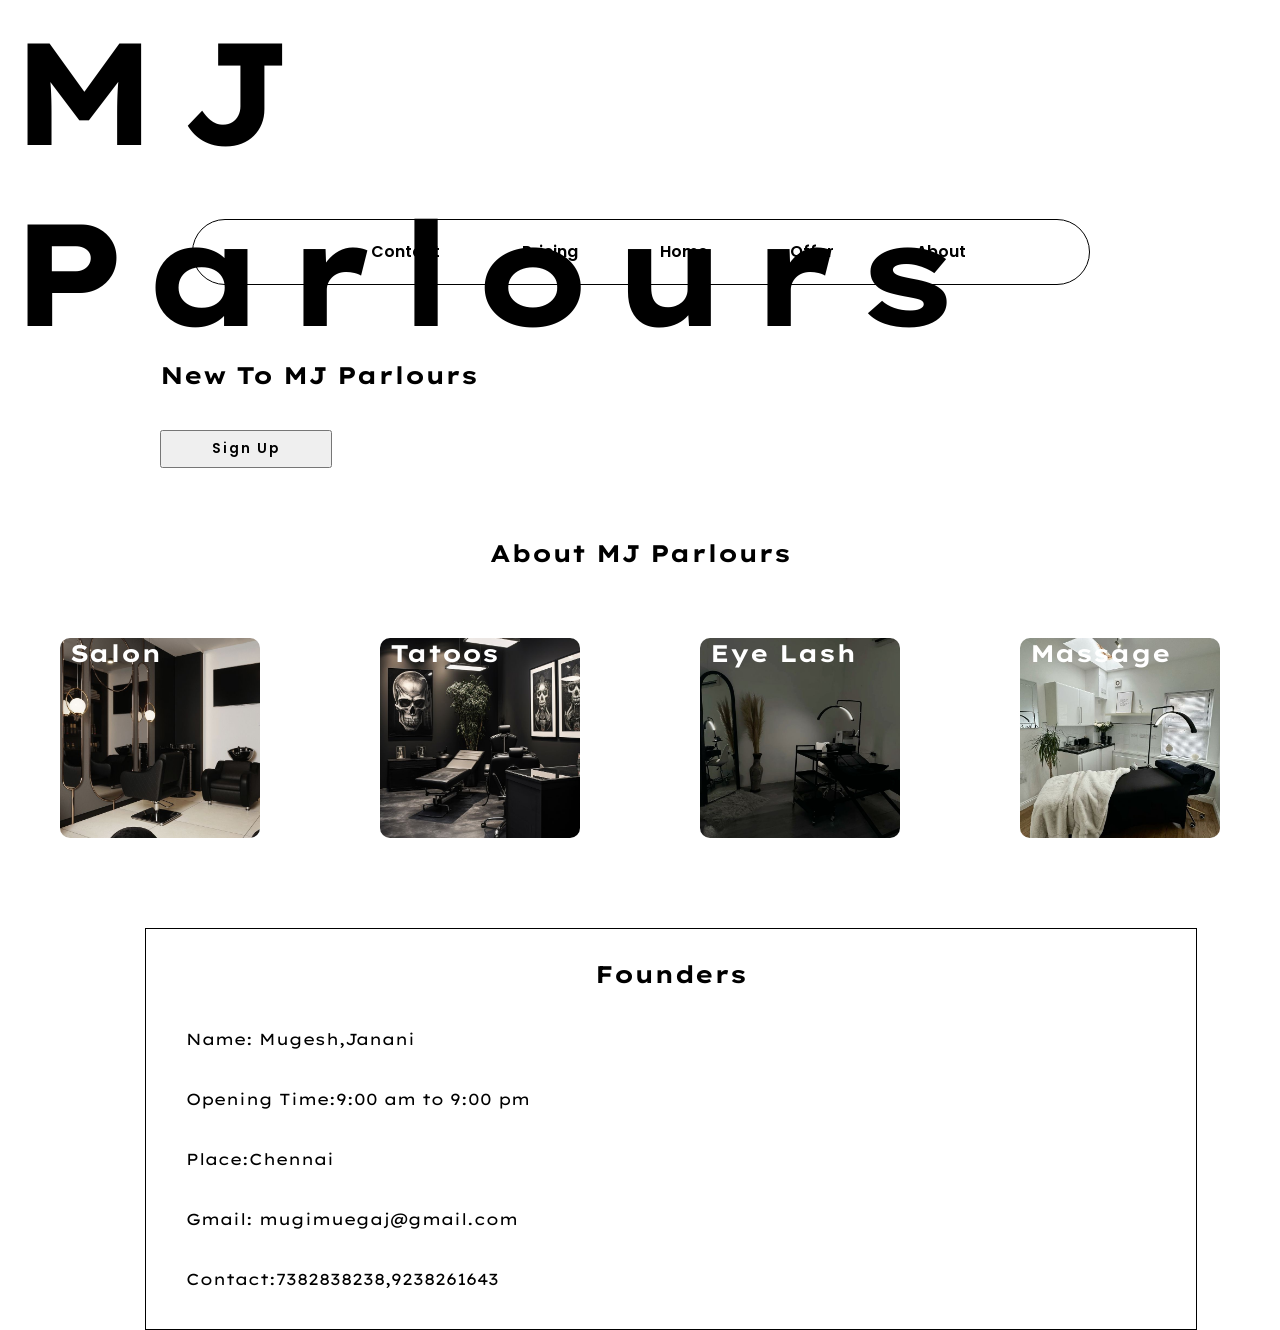
<file: web4/index.html>
<!DOCTYPE html>
<html lang="en">
<head>
    <meta charset="UTF-8">
    <meta name="viewport" content="width=device-width, initial-scale=1.0">
    <title>MJ Parlours</title>
    <link rel="stylesheet" href="style.css">
    <link rel="preconnect" href="https://fonts.googleapis.com">
    <link rel="preconnect" href="https://fonts.gstatic.com" crossorigin>
    <link href="https://fonts.googleapis.com/css2?family=Lexend+Giga:wght@100..900&display=swap" rel="stylesheet">
    <link rel="preconnect" href="https://fonts.googleapis.com">
    <link rel="preconnect" href="https://fonts.gstatic.com" crossorigin>
    <link href="https://fonts.googleapis.com/css2?family=Poppins:ital,wght@0,100;0,200;0,300;0,400;0,500;0,600;0,700;0,800;0,900;1,100;1,200;1,300;1,400;1,500;1,600;1,700;1,800;1,900&display=swap" rel="stylesheet">

</head>
<body>
    <div class="backgorund">
        <div class="mjback">
            <div class="mj">
                <h1>MJ Parlours</h1>
            </div>
        </div>
        <div class="ancback">
            <div class="anc">
                <nav>
                    <a href="" class="con">Contact</a>
                    <a href="" class="pri">Pricing</a>
                    <a href="" class="hom">Home</a>
                    <a href="" class="off">Offer</a>
                    <a href="" class="abo">About</a>
                </nav>
            </div>
        </div>
        <div class="signin">
            <h2>New To MJ Parlours</h2>
            <button id="btn">Sign Up</button>
        </div>
        <div class="about">
            <h2>About MJ Parlours</h2>
        </div>
        <div class="box">
            <div class="box1">
                <h3>Salon</h3>
          
            </div>
            <div class="box2">
                  <h3>Tatoos</h3>
            </div>
            <div class="box3">
                 <h3>Eye Lash</h3>
            </div>
            <div class="box4">
                <h3>Massage</h3>
            </div>
        </div>
        <div class="found">
            <h2>Founders</h2>
            <ul>
                <li>Name: Mugesh,Janani</li>
                <li>Opening Time:9:00 am to 9:00 pm</li>
                <li>Place:Chennai</li>
                <li>Gmail: mugimuegaj@gmail.com</li>
                <li>Contact:7382838238,9238261643</li>
            </ul>
        </div>
    </div>
</body>
</html>
</file>
<file: web4/style.css>
*{
    padding: 0rem;
    margin: 0rem;
}
.mjback{
    background-color: cadetblue;
    width: 100%;
    height: 11.7rem;
    background: transparent;
}
.mj h1{
    font-size: 145px;
    letter-spacing: 14.5px;
    font-family: "Lexend Giga", serif;
  font-optical-sizing: auto;
  font-weight: weight;
  font-style: normal;
  margin-left: 8px;
}
.ancback{
    background-color: chocolate;
    width:70%;
    height: 4rem;
    margin-left: 12rem;
    margin-top: 2rem;
    border-radius: 50px;
    background: transparent;
    border-width: 1px;
    border-color: black;
    border-style: solid;
}
nav{
  
    position: relative;
    top: 19px;
    left: 100px;
}
nav a{
    padding-left: 78px;
    font-family: "Poppins", serif;
    font-weight: 600;
    font-style: normal;
    color: black;
    text-decoration: none;
    transition: 1s;
    position: relative;
}
.signin{
    font-family: "Lexend Giga", serif;
    font-optical-sizing: auto;
    font-weight: weight;
    font-style: normal;
   
}
.signin #btn{
    font-family: "Poppins", serif;
    font-weight: 600;
    font-style: normal;
    padding: 7px 50px 7px 50px;
    margin-top: 40px;
    letter-spacing: 2px;
}
.signin{
    margin-left: 160px;
    margin-top: 75px;
}
a:hover{
   
    margin-left: 4px;
}
.about{
    font-family: "Lexend Giga", serif;
    font-optical-sizing: auto;
    font-weight: weight;
    font-style: normal;
}
.about h2{
    text-align: center;
    margin-top: 70px;
}
.box1{
    width: 200px;
    height: 200px;
    background-color: rgb(28, 43, 133);
    flex-basis: 100;
    background: transparent;
    background-image: url(salon/salon.jpg);
    background-position: center;
    background-size: cover;
    border-radius: 10px;
    animation: left linear;
    animation-timeline: view();
    animation-range: entry 0 cover 40%;
}
.box2{
    width: 200px;
    height: 200px;
    background-color: rgb(133, 28, 51);
    flex-basis: 100;
    background: transparent;
    background-image: url(salon/tatoo.jpg);
    background-position: center;
    background-size: cover;
    border-radius: 10px;
    animation: zoom1 linear;
    animation-timeline: view();
    animation-range: entry 0  cover 40%;
}
.box3{
    width: 200px;
    height: 200px;
    background-color: rgb(28, 133, 60);
    flex-basis: 100;
    background: transparent;
    background-image: url(salon/eye\ lash.jpg);
    background-position: center;
    background-size: cover;
    border-radius: 10px;
    animation: zoom1 linear;
    animation-timeline: view();
    animation-range: entry 0  cover 40%;
}
.box4{
    width: 200px;
    height: 200px;
    background-color: rgb(255, 81, 0);
    flex-basis: 100;
    background: transparent;
    background-image: url(salon/massage.jpg);
    background-position: center;
    background-size: cover;
    border-radius: 10px;
    animation: right linear;
    animation-timeline: view();
    animation-range: entry 0 cover 40%;
}
.box{
    display: flex;
    justify-content: space-around;
    margin-top: 70px;
    flex-wrap: wrap;
}
.box1 h3{
    color: white;
    font-family: "Lexend Giga", serif;
    font-optical-sizing: auto;
    font-weight: weight;
    font-style: normal;
    margin-left: 10px;
    font-size: x-large;
}
.box2 h3{
    color: white;
    font-family: "Lexend Giga", serif;
    font-optical-sizing: auto;
    font-weight: weight;
    font-style: normal;
    margin-left: 10px;
    font-size: x-large;

}
.box3 h3{
    color: white;
    font-family: "Lexend Giga", serif;
    font-optical-sizing: auto;
    font-weight: weight;
    font-style: normal;
    margin-left: 10px;
    font-size: x-large;
}
.box4 h3{
    color: white;
    font-family: "Lexend Giga", serif;
    font-optical-sizing: auto;
    font-weight: weight;
    font-style: normal;
    margin-left: 10px;
    font-size: x-large;
}
@keyframes left{
    from{
        transform: translateX(-100px);
        opacity: 0;
    }
    to{
        transform: translate(0px);
        opacity: 1;
    }
}
@keyframes right {
    from{
        transform: translateX(100px);
        opacity: 0;
    }
    to{
        transform: translateX(0px);
        opacity: 1;
    }
}
@keyframes zoom1 {
    from{
        transform: scale(0.5);
        opacity: 0;
    }
    to{
        transform: scale(1);
        opacity: 1;
    }
}
.found{
    background-color: blue;
    width: 1050px;
    height: 400px;
    margin-left: 145px;
    margin-top: 90px;
    background: transparent;
    border-width: 1px;
    border-style: solid;
    border-color: black;
}
.found h2{
    position: relative;
    text-align: center;
    margin-top: 30px;
    font-family: "Lexend Giga", serif;
    font-optical-sizing: auto;
    font-weight: weight;
    font-style: normal;
}
.found ul{
    font-family: "Lexend Giga", serif;
    font-optical-sizing: auto;
    font-weight: weight;
    font-style: normal;
    list-style: none;
    margin-left: 40px;
}
.found li{
    margin-top: 40px;
}
.con::before{
    content: "";
    background-color: black;
    position: absolute;
    width: 0px;
    height: 2px;
    bottom: 0;
    transition: 1s;
}
.con:hover::before{
    width:66px ;
}
.pri::before{
    content: "";
    background-color: black;
    position: absolute;
    width: 0px;
    height: 2px;
    bottom: 0;
    transition: 1s;
}
.pri:hover::before{
    width:56px ;
}
.hom::before{
    content: "";
    background-color: black;
    position: absolute;
    width: 0px;
    height: 2px;
    bottom: 0;
    transition: 1s;
}
.hom:hover::before{
    width:49px ;
}
.off::before{
    content: "";
    background-color: black;
    position: absolute;
    width: 0px;
    height: 2px;
    bottom: 0;
    transition: 1s;
}
.off:hover::before{
    width:41.5px ;
}
.abo::before{
    content: "";
    background-color: black;
    position: absolute;
    width: 0px;
    height: 2px;
    bottom: 0;
    transition: 1s;
}
.abo:hover::before{
    width:52px ;
}
</file>
<file: web4/web4.css>
*{
    padding: 0rem;
    margin: 0rem;
}
.mjback{
    background-color: cadetblue;
    width: 100%;
    height: 11.7rem;
    background: transparent;
}
.mj h1{
    font-size: 145px;
    letter-spacing: 14.5px;
    font-family: "Lexend Giga", serif;
  font-optical-sizing: auto;
  font-weight: weight;
  font-style: normal;
  margin-left: 8px;
}
.ancback{
    background-color: chocolate;
    width:70%;
    height: 4rem;
    margin-left: 12rem;
    margin-top: 2rem;
    border-radius: 50px;
    background: transparent;
    border-width: 1px;
    border-color: black;
    border-style: solid;
}
nav{
  
    position: relative;
    top: 19px;
    left: 100px;
}
nav a{
    padding-left: 78px;
    font-family: "Poppins", serif;
    font-weight: 600;
    font-style: normal;
    color: black;
    text-decoration: none;
    transition: 1s;
    position: relative;
}
.signin{
    font-family: "Lexend Giga", serif;
    font-optical-sizing: auto;
    font-weight: weight;
    font-style: normal;
   
}
.signin #btn{
    font-family: "Poppins", serif;
    font-weight: 600;
    font-style: normal;
    padding: 7px 50px 7px 50px;
    margin-top: 40px;
    letter-spacing: 2px;
}
.signin{
    margin-left: 160px;
    margin-top: 75px;
}
a:hover{
   
    margin-left: 4px;
}
.about{
    font-family: "Lexend Giga", serif;
    font-optical-sizing: auto;
    font-weight: weight;
    font-style: normal;
}
.about h2{
    text-align: center;
    margin-top: 70px;
}
.box1{
    width: 200px;
    height: 200px;
    background-color: rgb(28, 43, 133);
    flex-basis: 100;
    background: transparent;
    background-image: url(salon/salon.jpg);
    background-position: center;
    background-size: cover;
    border-radius: 10px;
    animation: left linear;
    animation-timeline: view();
    animation-range: entry 0 cover 40%;
}
.box2{
    width: 200px;
    height: 200px;
    background-color: rgb(133, 28, 51);
    flex-basis: 100;
    background: transparent;
    background-image: url(salon/tatoo.jpg);
    background-position: center;
    background-size: cover;
    border-radius: 10px;
    animation: zoom1 linear;
    animation-timeline: view();
    animation-range: entry 0  cover 40%;
}
.box3{
    width: 200px;
    height: 200px;
    background-color: rgb(28, 133, 60);
    flex-basis: 100;
    background: transparent;
    background-image: url(salon/eye\ lash.jpg);
    background-position: center;
    background-size: cover;
    border-radius: 10px;
    animation: zoom1 linear;
    animation-timeline: view();
    animation-range: entry 0  cover 40%;
}
.box4{
    width: 200px;
    height: 200px;
    background-color: rgb(255, 81, 0);
    flex-basis: 100;
    background: transparent;
    background-image: url(salon/massage.jpg);
    background-position: center;
    background-size: cover;
    border-radius: 10px;
    animation: right linear;
    animation-timeline: view();
    animation-range: entry 0 cover 40%;
}
.box{
    display: flex;
    justify-content: space-around;
    margin-top: 70px;
    flex-wrap: wrap;
}
.box1 h3{
    color: white;
    font-family: "Lexend Giga", serif;
    font-optical-sizing: auto;
    font-weight: weight;
    font-style: normal;
    margin-left: 10px;
    font-size: x-large;
}
.box2 h3{
    color: white;
    font-family: "Lexend Giga", serif;
    font-optical-sizing: auto;
    font-weight: weight;
    font-style: normal;
    margin-left: 10px;
    font-size: x-large;

}
.box3 h3{
    color: white;
    font-family: "Lexend Giga", serif;
    font-optical-sizing: auto;
    font-weight: weight;
    font-style: normal;
    margin-left: 10px;
    font-size: x-large;
}
.box4 h3{
    color: white;
    font-family: "Lexend Giga", serif;
    font-optical-sizing: auto;
    font-weight: weight;
    font-style: normal;
    margin-left: 10px;
    font-size: x-large;
}
@keyframes left{
    from{
        transform: translateX(-100px);
        opacity: 0;
    }
    to{
        transform: translate(0px);
        opacity: 1;
    }
}
@keyframes right {
    from{
        transform: translateX(100px);
        opacity: 0;
    }
    to{
        transform: translateX(0px);
        opacity: 1;
    }
}
@keyframes zoom1 {
    from{
        transform: scale(0.5);
        opacity: 0;
    }
    to{
        transform: scale(1);
        opacity: 1;
    }
}
.found{
    background-color: blue;
    width: 1050px;
    height: 400px;
    margin-left: 145px;
    margin-top: 90px;
    background: transparent;
    border-width: 1px;
    border-style: solid;
    border-color: black;
}
.found h2{
    position: relative;
    text-align: center;
    margin-top: 30px;
    font-family: "Lexend Giga", serif;
    font-optical-sizing: auto;
    font-weight: weight;
    font-style: normal;
}
.found ul{
    font-family: "Lexend Giga", serif;
    font-optical-sizing: auto;
    font-weight: weight;
    font-style: normal;
    list-style: none;
    margin-left: 40px;
}
.found li{
    margin-top: 40px;
}
.con::before{
    content: "";
    background-color: black;
    position: absolute;
    width: 0px;
    height: 2px;
    bottom: 0;
    transition: 1s;
}
.con:hover::before{
    width:66px ;
}
.pri::before{
    content: "";
    background-color: black;
    position: absolute;
    width: 0px;
    height: 2px;
    bottom: 0;
    transition: 1s;
}
.pri:hover::before{
    width:56px ;
}
.hom::before{
    content: "";
    background-color: black;
    position: absolute;
    width: 0px;
    height: 2px;
    bottom: 0;
    transition: 1s;
}
.hom:hover::before{
    width:49px ;
}
.off::before{
    content: "";
    background-color: black;
    position: absolute;
    width: 0px;
    height: 2px;
    bottom: 0;
    transition: 1s;
}
.off:hover::before{
    width:41.5px ;
}
.abo::before{
    content: "";
    background-color: black;
    position: absolute;
    width: 0px;
    height: 2px;
    bottom: 0;
    transition: 1s;
}
.abo:hover::before{
    width:52px ;
}
</file>
